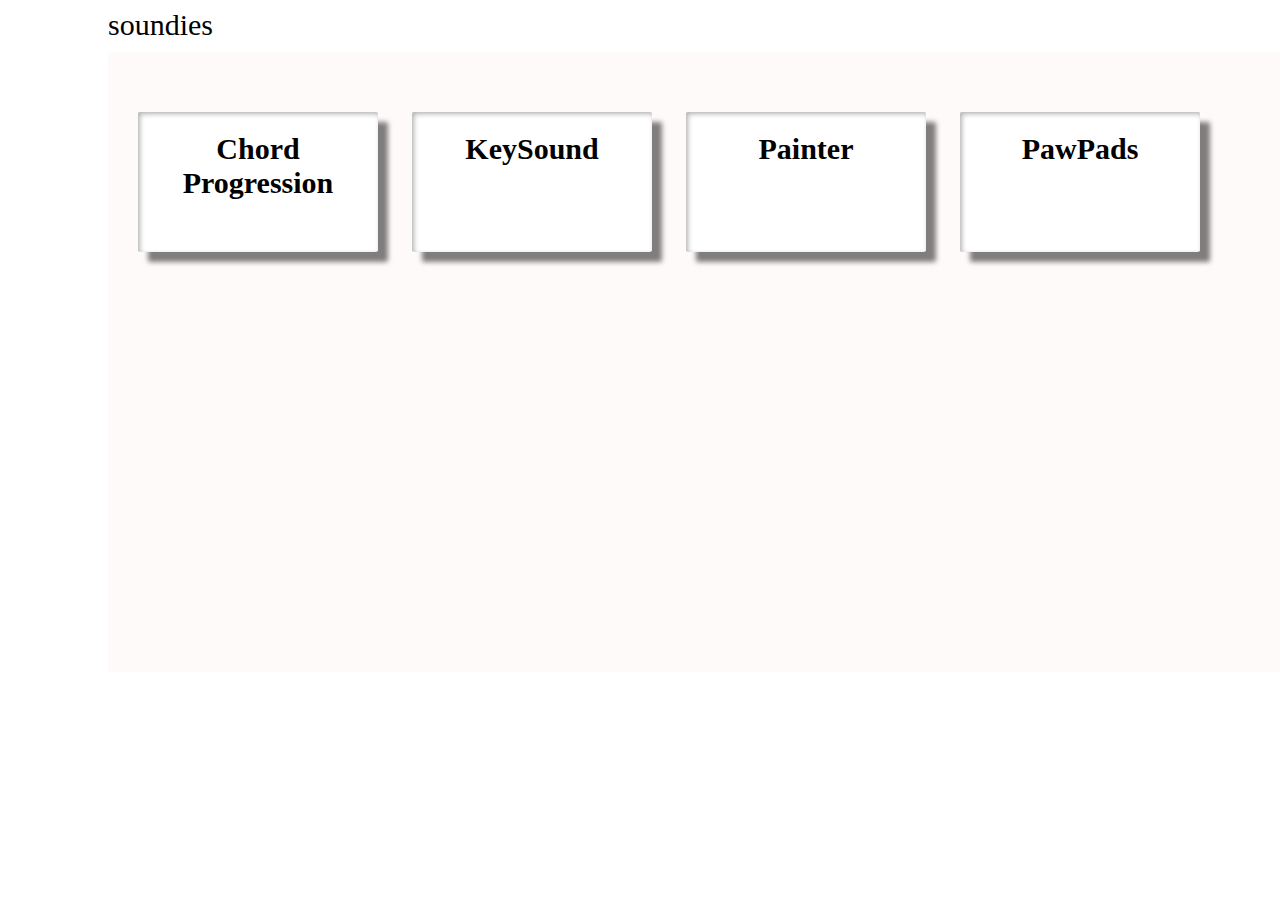
<file: index.html>
<!DOCTYPE html>
<html lang="ja">
<head>
	<meta charset="utf-8">
	<title>soundies</title>
	<link rel="stylesheet" href="style.css">
	<script type="text/javascript" src="http://code.jquery.com/jquery-1.11.0.min.js"></script>
	<script type="text/javascript" src="soundpreview.js"></script>
</head>
<body>
<div id="container">
	<div class="header">soundies</div>
	<div class="main">
	<a href="chord_progression/chord_progression.html"><div class="contentsicon">Chord<br>Progression</div></href>
	<a href="keysound/keySound.html"><div class="contentsicon">KeySound</div></href>
	<a href="painter/painter.html"><div class="contentsicon">Painter</div></href>
  <a href="pawpads/pawpads.html"><div class="contentsicon">PawPads</div></href>
	</div>
</div>
</body>
</html>
</file>
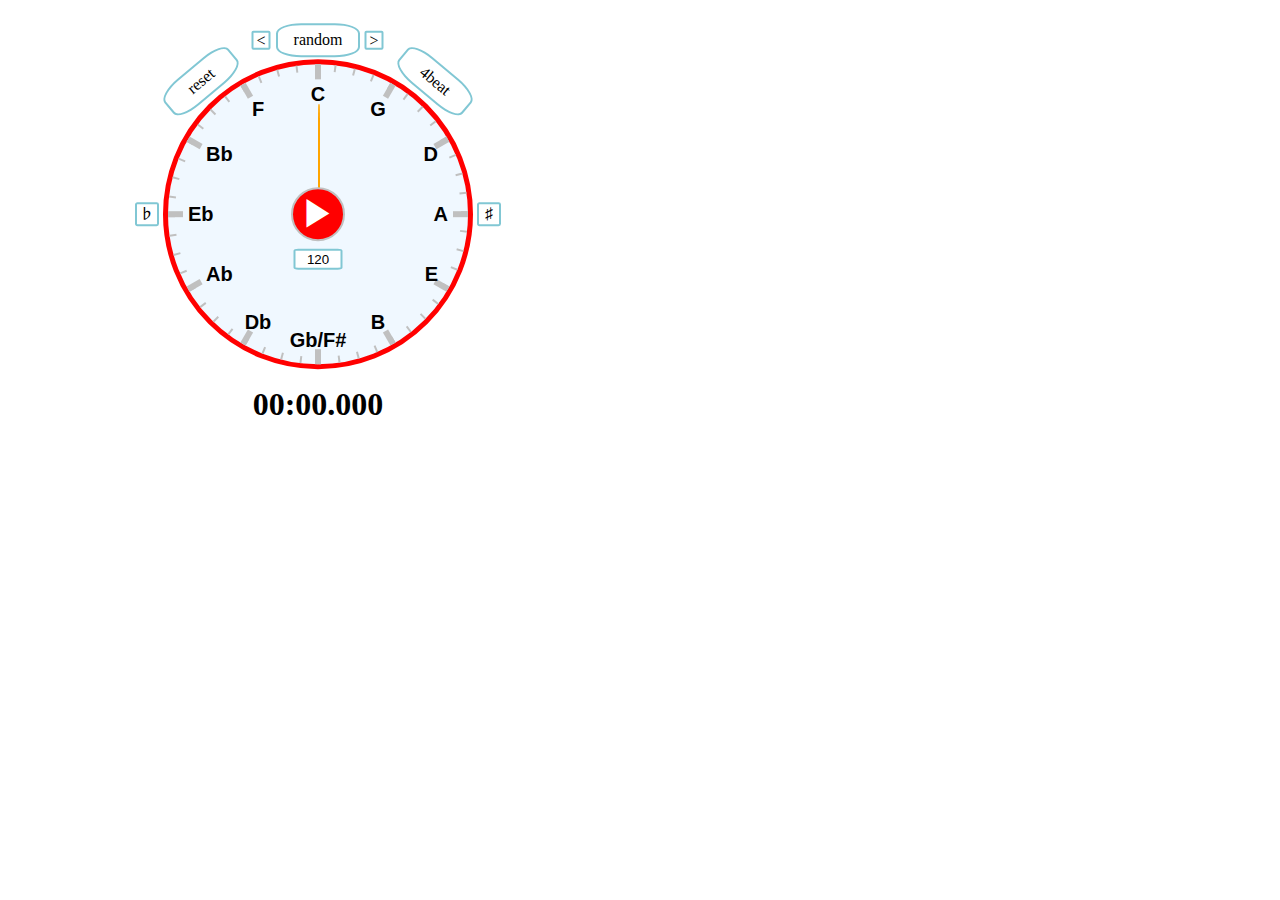
<file: clockChords/index.html>
<!DOCTYPE html>
<html lang="ja">
  <head>
    <meta charset="utf-8">
    <title>Clock Chords</title>
    <link rel="stylesheet" href="clockChords.css">
    <script type="text/javascript" src="https://ajax.googleapis.com/ajax/libs/jquery/3.4.1/jquery.min.js"></script>
  </head>
  <body>
    <div class="container">
    <br>
    <div class="clock">
      <div class="maru"></div>
      <div id="playbar"></div>
      <div id="beatset"></div>
      <div class="button resetbutton" onclick="reset()"><span class="textposition">reset</span></div>
      <div class="button chordbutton" onclick="chord()"><span class="textposition" id="chordflowtype">random</span></div>
      <div class="chordflowtypebutton chordflowtypeplus" onclick="chordflowtypeplus()"><span class="textposition">></span></div>
      <div class="chordflowtypebutton chordflowtypeminus" onclick="chordflowtypeminus()"><span class="textposition"><</span></div>
      <div class="keychangebutton keyplus" onclick="keyplus()"><span class="textposition">♯</span></div>
      <div id="keysharpcount"></div>
      <div class="keychangebutton keyminus" onclick="keyminus()"><span class="textposition">♭</span></div>
      <div id="keyflatcount"></div>
      <div class="button beatbutton" onclick="beatchange()"><span class="textposition" id="beattype">4beat</span></div>
        <input type="text" id="m0" value="C" class="chordtext">
        <input type="text" id="m1" value="G" class="chordtext">
        <input type="text" id="m2" value="D" class="chordtext">
        <input type="text" id="m3" value="A" class="chordtext">
        <input type="text" id="m4" value="E" class="chordtext">
        <input type="text" id="m5" value="B" class="chordtext">
        <input type="text" id="m6" value="Gb/F#" class="chordtext">
        <input type="text" id="m7" value="Db" class="chordtext">
        <input type="text" id="m8" value="Ab" class="chordtext">
        <input type="text" id="m9" value="Eb" class="chordtext">
        <input type="text" id="m10" value="Bb" class="chordtext">
        <input type="text" id="m11" value="F" class="chordtext">
      <div class="playbutton"  onclick="playbutton()" id="playstatus">▶</div>
      <form name="inputdisabled"><input type="text" name="bpm" size="3" maxlength="3" value="120" id="bpm" disabled></form>
      <div class="countarea">
        <h1 id="timerLabel">00:00.000</h1>
      </div>
    </div>
  </div>
  <script src="clockChords.js"></script>
　<script src="play.js"></script>
  </body>
</html>
</file>
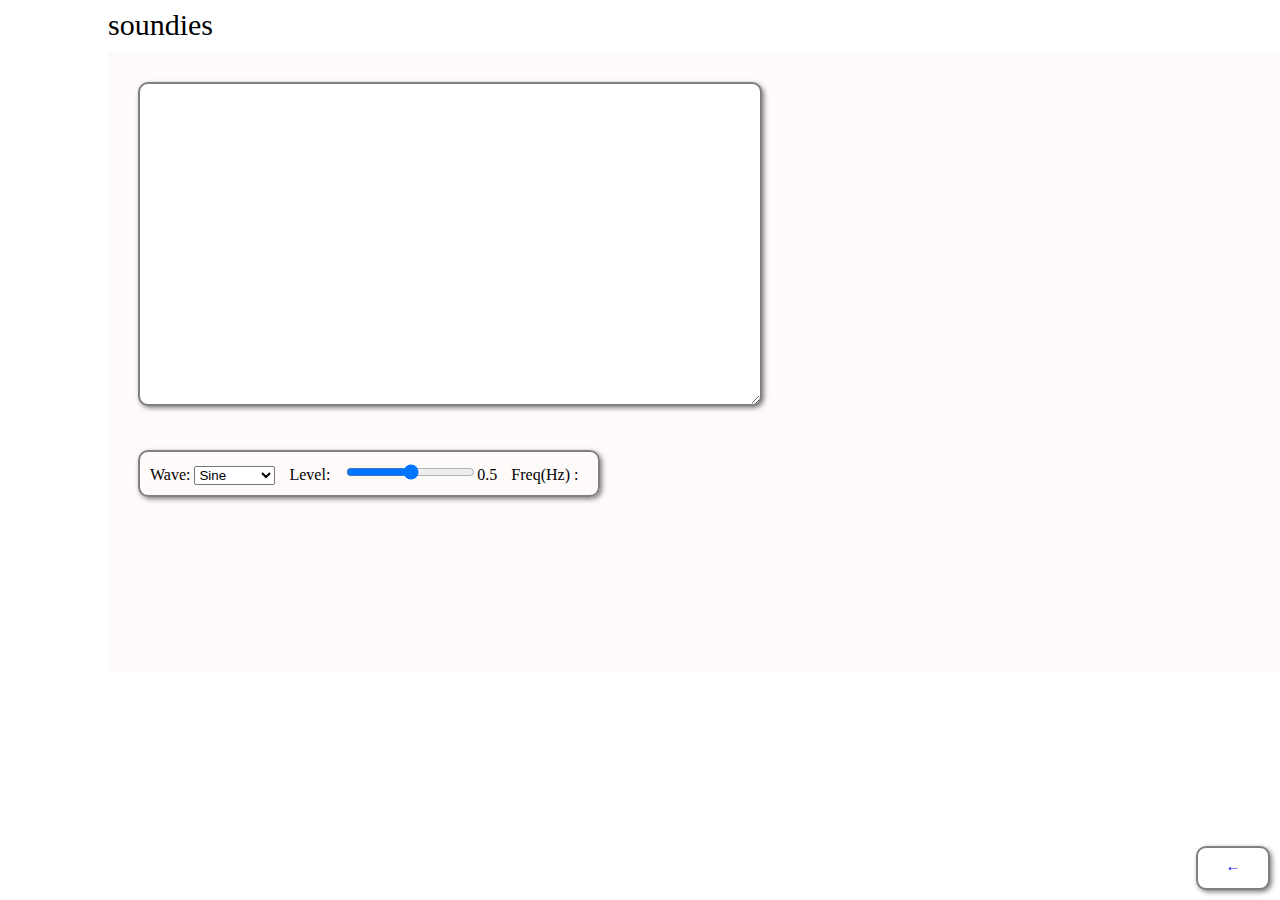
<file: keysound/keySound.html>
<!DOCTYPE html>
<html lang="ja">
<head>
	<meta charset="utf-8">
	<title>KeySound</title>
	<link rel="stylesheet" href="../style.css">
	<script type="text/javascript" src="http://code.jquery.com/jquery-1.11.0.min.js"></script>
  <script type="text/javascript" src="keySound.js"></script>
</head>
<body>
<div id="container">
	<div class="header">soundies</div>

	<div class="main">
  	<textarea class="textarea" name="keyAudio" cols="100" rows="10"></textarea>
		<br>
		<div class="osc">
       <span>Wave:</span>
       <select id="wave" onchange="Setup()">
           <option value="sine">Sine</option>
           <option value="square">Square</option>
           <option value="sawtooth">SawTooth</option>
           <option value="triangle">Triangle</option>
			 </select>
       <span class="margin">Level:</span>
       <input type="range" min="0" max="1" step="0.01" value="0.5" id="level" value="1" oninput="Setup()"/><span id="leveldisp">0.5</span>
       <span class="margin">Freq(Hz) : </span><span id="keyAudioFreq"></span>
  	</div>
  </div>
</div>
	<br>
  <a href="../index.html"><div class="Return_view">←</div></a>
</body>
</html>
</file>
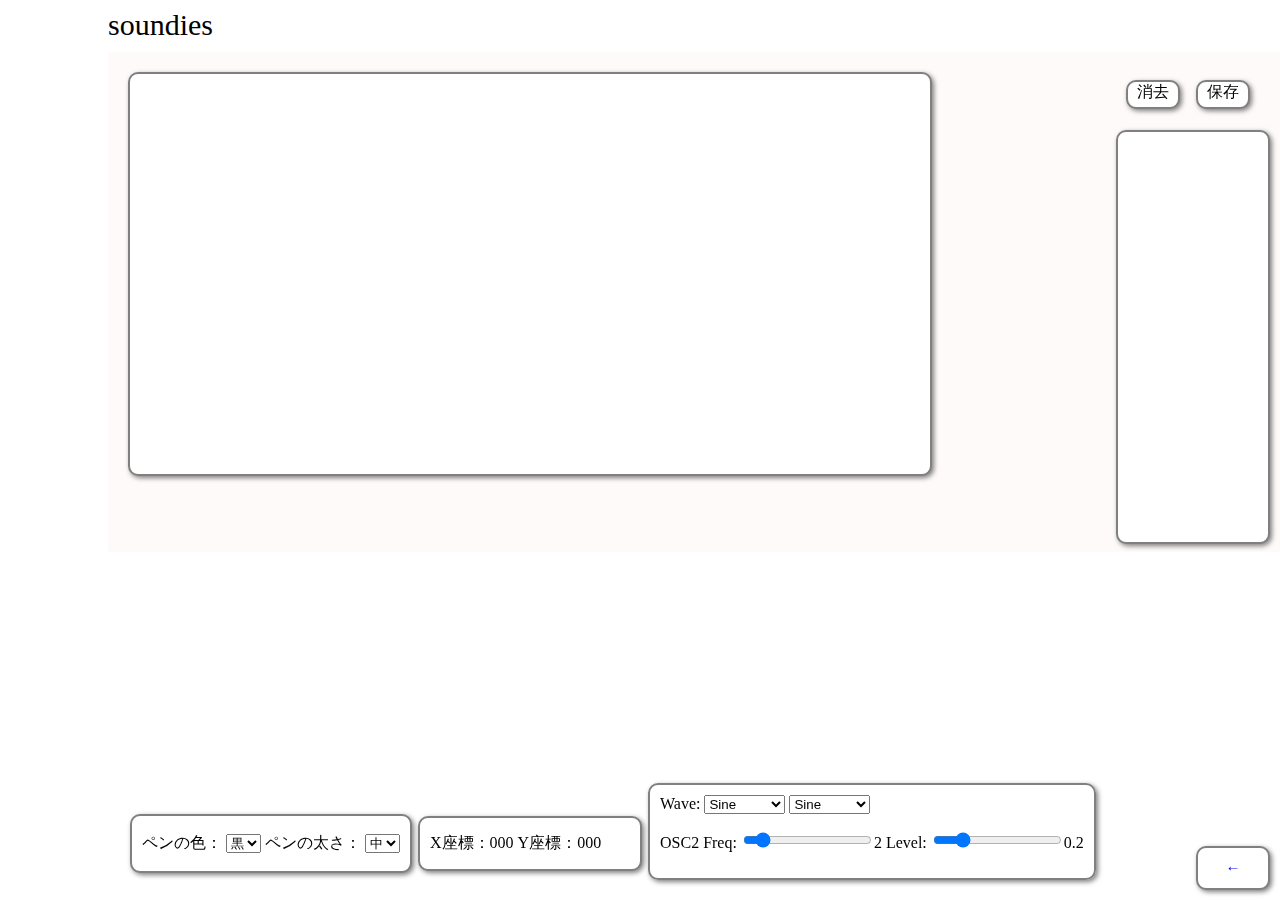
<file: painter/painter.html>
<!DOCTYPE html>
<html lang="ja">
<head>
  <meta charset="utf-8">
  <title>Painter</title>
  <link rel="stylesheet" href="painter.css">
  <script type="text/javascript" src="https://ajax.googleapis.com/ajax/libs/jquery/3.4.1/jquery.min.js"></script>
	<script type="text/javascript" src="painter.js"></script>
</head>
<body>
  <div class="container">
  	<div class="header">soundies</div>
	  <div class="main">
      <div class="canvasarea">
        <canvas id="mycanvas" width="800px" height="400px">
          お使いのブラウザは対応していません。
        </canvas>
      </div>
      <p>
      <div class="erasearea" id="erase">消去</div>
      <div id="save" >保存</div>
      </p>
        <div id="gallery"></div>

      <div class="parametersarea">
        <span class="toolarea">
            <p>
            <span>ペンの色： </span>
            <select id="penColor">
              <option value="black">黒</option>
              <option value="red">赤</option>
              <option value="blue">青</option>
            </select>
            <span>ペンの太さ： </span>
            <select id="penWidth">
              <option value="1">細</option>
              <option value="3" selected>中</option>
              <option value="5">太</option>
            </select>

            </p>
        </span>

        <span class="Coordinatearea">
          <span>X座標：</span><span id="CoordinateX">000</span>
          <span>Y座標：</span><span id="CoordinateY">000</span>
        </span>

        <span class="osc">
           <span>Wave:</span>
           <select id="wave" onchange="Setup()">
               <option value="sine">Sine</option>
               <option value="square">Square</option>
               <option value="sawtooth">SawTooth</option>
               <option value="triangle">Triangle</option>
    			 </select>
           <select id="wave2" onchange="Setup()">
               <option value="sine">Sine</option>
               <option value="square">Square</option>
               <option value="sawtooth">SawTooth</option>
               <option value="triangle">Triangle</option>
    			 </select>
           <p>
             <span class="margin">OSC2 Freq:</span>
             <input type="range" min="1" max="10" step="0.01" value="2" id="osc2freq" oninput="Setup()"/><span id="osc2freqdisp">2</span>
             <span class="margin">Level:</span>
             <input type="range" min="0" max="1" step="0.01" value="0.2" id="level" oninput="Setup()"/><span id="leveldisp">0.2</span>
           </p>
      	</span>
      </div>
    </div>
  </div>

  <br>
  <a href="../index.html"><div class="Return_view">←</div></a>
</body>
</html>
</file>
<file: style.css>
#container{

}

.header {
  width: 100vw;
  height: 30px;
	margin: 0 auto;
  text-align: left;
  padding-left: 100px;
  display: table-cell;
  vertical-align: middle;
  font-size: 30px;
}

.main {
  width: 100vw;
  height: 600px;
	margin: 100px;
  background-color: #fffafa;
  margin-top: 10px;
  padding: 10px;
}

.textarea {
  width: 600px;
  height: 300px;
	margin: 20px;
  border: solid gray 2px;
  border-radius: 10px;
  padding: 10px;
  box-shadow: 2px 2px 5px rgba(0, 0, 0, 0.5);
}

.contentsicon {
  height: 100px;
  width: 200px;
  border-radius: 1%;
  display: inline-block;
  padding: 20px;
  margin-right: 30px;
  margin-top: 30px;
  cursor: pointer;
  vertical-align: middle;
  text-align: center;
  background-color: #ffffff;
  color: black;
  font-weight: bold;
  font-size: 30px;
  box-shadow: 2px 2px 5px rgba(0, 0, 0, 0.3) inset, 10px 10px 5px rgba(0, 0, 0, 0.5);
  -webkit-transform: translate(20px,20px);
}

 a {
  text-decoration: none;
 }

.Return_view {
    clear: both;
    position: fixed;
    bottom: 0px;
    right: 0px;
    width: 50px;
    height: 20px;
    text-align: center;
    display: table-cell;
    vertical-align: middle;
    border: solid gray 2px;
    border-radius: 10px;
    background-color: #ffffff;
    font-size: 15px;
    padding: 10px;
    margin: 10px;
    box-shadow: 2px 2px 5px rgba(0, 0, 0, 0.5);
}

.osc {
  clear: both;
  /* position: fixed; */
  bottom: 0px;
  text-align: center;
  display: inline-block;
  border: solid gray 2px;
  border-radius: 10px;
  padding: 10px;
  margin: 20px;
  margin-bottom: 20px;
  box-shadow: 2px 2px 5px rgba(0, 0, 0, 0.5);
}

.contentsarea {
  width: 800px;
  height: 400px;
  border: solid gray 2px;
  border-radius: 10px;
  background-color: white;
  box-shadow: 2px 2px 5px rgba(0, 0, 0, 0.5);
  margin: 20px;
}

.margin {
  margin: 10px;
}
</file>
<file: clockChords/clockChords.css>
.container {
  position: absolute;
  transform: translate(50%, 10%);
}

.clock {
  position: relative;
  width: 300px;
  height: 300px;
  border-radius: 50%;
  border: solid 5px red;
  background-color: #f0f8ff;
  display: inline-block;
}

.maru {
  position: absolute;
  top: calc(50%);
  left: calc(50%);
  transform: translate(-50%, -50%);
  border-radius: 50%;
  background-color: red;
  width: 50px;
  height: 50px;
  border: solid 2px silver;
  z-index: 2;
}

.playbutton {
  position: absolute;
  top: calc(50%);
  left: calc(50%);
  transform: translate(-50%, -50%);
  font-size: 35px;
  color: white;
  z-index: 2;
  cursor: pointer;
}

.countarea {
  position: absolute;
  bottom: calc(-40%);
  left: calc(50%);
  transform: translate(-50%, -50%);
}

.button {
  width:80px;
  height:30px;
  border-radius: 30%;
  border: solid 2px #81C7D4;
  z-index: 1;
  cursor: pointer;
}

.keychangebutton {
  width:20px;
  height:20px;
  border-radius: 10%;
  border: solid 2px #81C7D4;
  z-index: 2;
  cursor: pointer;
}

.chordflowtypebutton {
  width:15px;
  height:15px;
  border-radius: 10%;
  border: solid 2px #81C7D4;
  z-index: 2;
  cursor: pointer;
}

.chordflowtypeplus {
  position: absolute;
  top: calc(-8%);
  right: calc(25%);
  z-index: 2;
  transform: translate(-50%, -50%);
}

.chordflowtypeplus > .textposition {
  position: absolute;
  top: calc(50%);
  left: calc(50%);
  z-index: 2;
  transform: translate(-50%, -50%);
}

#keysharpcount {
  position: absolute;
  top: calc(50%);
  right: calc(-17%);
  z-index: 2;
  transform: translate(-50%, -50%);
}

#keyflatcount {
  position: absolute;
  top: calc(50%);
  left: calc(-14%);
  z-index: 2;
  transform: translate(-50%, -50%);
}

.chordflowtypeminus {
  position: absolute;
  top: calc(-8%);
  left: calc(31%);
  z-index: 2;
  transform: translate(-50%, -50%);
}

.chordflowtypeminus > .textposition {
  position: absolute;
  top: calc(50%);
  left: calc(50%);
  z-index: 2;
  transform: translate(-50%, -50%);
}

.keyplus {
  position: absolute;
  top: calc(50%);
  right: calc(-15%);
  z-index: 2;
  transform: translate(-50%, -50%);
}

.keyplus > .textposition {
  position: absolute;
  top: calc(50%);
  left: calc(50%);
  z-index: 2;
  transform: translate(-50%, -50%);
}

.keyminus {
  position: absolute;
  top: calc(50%);
  left: calc(-7%);
  z-index: 2;
  transform: translate(-50%, -50%);
}

.keyminus > .textposition {
  position: absolute;
  top: calc(50%);
  left: calc(50%);
  z-index: 2;
  transform: translate(-50%, -50%);
}

.beatbutton {
  position: absolute;
  top: calc(0%);
  left: calc(75%);
  transform: translate(-50%, -50%);
  transform: rotate(40deg);
}

.beatbutton > .textposition {
  position: absolute;
  top: calc(50%);
  left: calc(50%);
  transform: translate(-50%, -50%);
}

.chordbutton {
  position: absolute;
  top: calc(-8%);
  left: calc(50%);
  transform: translate(-50%, -50%);
}

.chordbutton > .textposition {
  position: absolute;
  top: calc(50%);
  left: calc(50%);
  transform: translate(-50%, -50%);
}

.resetbutton {
  position: absolute;
  top: calc(0%);
  left: calc(-3%);
  transform: translate(-50%, -50%);
  transform: rotate(-40deg);
}

.resetbutton > .textposition {
  position: absolute;
  top: calc(50%);
  left: calc(50%);
  transform: translate(-50%, -50%);
}

.bar {
  position: absolute;
  top: 0;
  left: calc(50% - 3px);
  width: 6px;
  height: 50%;
  transform-origin: bottom;
}

.bar::after {
  position: absolute;
  top: 0;
  content: "";
  width: 6px;
  height: 15px;
  background-color: silver;
}

.beat {
  position: absolute;
  top: 0;
  left: calc(50% - 3px);
  width: 6px;
  height: 50%;
  transform-origin: bottom;
}

.beat::after {
  position: absolute;
  top: 0;
  content: "";
  width: 2px;
  height: 7px;
  background-color: silver;
}

.chordtext {
  border: none;
  background: none;
  width: 60px;
  cursor: pointer;
}

#playbarinitial {
  position: absolute;
  bottom: calc(50%);
  left: calc(50%);
  background-color: orange;
  transform: translate(-50%, -50%);
  transform-origin: bottom;
  border-radius: 20%;
  width: 2px;
  height: 110px;
  transform: rotate(0deg);
}

#bpm {
  position: absolute;
  bottom: calc(28%);
  left: calc(50%);
  transform: translate(-50%, -50%);
  border-radius: 10%;
  border: solid 2px #81C7D4;
  z-index: 1;
  text-align: center;
}

#m0 {
  position: absolute;
  top: calc(10%);
  left: calc(50%);
  transform: translate(-50%, -50%);
  font-size: 20px;
  font-weight: bold;
  transform-origin: bottom;
  text-align: center;
}

#m1 {
  position: absolute;
  top: calc(15%);
  left: calc(70%);
  transform: translate(-50%, -50%);
  font-size: 20px;
  font-weight: bold;
  transform-origin: bottom;
  text-align: center;
}

#m2 {
  position: absolute;
  top: calc(30%);
  left: calc(80%);
  transform: translate(-50%, -50%);
  font-size: 20px;
  font-weight: bold;
  transform-origin: bottom;
  text-align: right;
}

#m3 {
  position: absolute;
  top: calc(50%);
  right: calc(6%);
  transform: translateY(-50%);
  font-size: 20px;
  font-weight: bold;
  transform-origin: bottom;
  text-align: right;
}

#m4 {
  position: absolute;
  top: calc(70%);
  left: calc(80%);
  transform: translate(-50%, -50%);
  font-size: 20px;
  font-weight: bold;
  transform-origin: bottom;
  text-align: right;
}

#m5 {
  position: absolute;
  top: calc(86%);
  left: calc(70%);
  transform: translate(-50%, -50%);
  font-size: 20px;
  font-weight: bold;
  transform-origin: bottom;
  text-align: center;
}

#m6 {
  position: absolute;
  top: calc(92%);
  left: calc(50%);
  transform: translate(-50%, -50%);
  font-size: 20px;
  font-weight: bold;
  transform-origin: bottom;
  text-align: center;
}

#m7 {
  position: absolute;
  top: calc(86%);
  left: calc(30%);
  transform: translate(-50%, -50%);
  font-size: 20px;
  font-weight: bold;
  transform-origin: bottom;
  text-align: center;
}

#m8 {
  position: absolute;
  top: calc(70%);
  left: calc(12%);
  transform: translateY(-50%);
  font-size: 20px;
  font-weight: bold;
  transform-origin: bottom;
  text-align: left;
}

#m9 {
  position: absolute;
  top: calc(50%);
  left: calc(6%);
  transform: translateY(-50%);
  font-size: 20px;
  font-weight: bold;
  transform-origin: bottom;
  text-align: left;
}

#m10 {
  position: absolute;
  top: calc(30%);
  left: calc(12%);
  transform: translateY(-50%);
  font-size: 20px;
  font-weight: bold;
  transform-origin: bottom;
  text-align: left;
}

#m11 {
  position: absolute;
  top: calc(15%);
  left: calc(30%);
  transform: translate(-50%, -50%);
  font-size: 20px;
  font-weight: bold;
  transform-origin: bottom;
  text-align: center;
}

@keyframes rotation-s {
    0% {transform: rotate(0deg)}
    100% {transform: rotate(360deg)}
}
</file>
<file: painter/painter.css>
#mycanvas {
  position: fixed;
  border: solid gray 2px;
  border-radius: 10px;
  background-color: white;
  box-shadow: 2px 2px 5px rgba(0, 0, 0, 0.5);
  cursor: crosshair;
  margin: 20px;
}

.thumnail {
  border: 2px solid #999;
  margin-top: 5px;
  border-radius: 10px;
  box-shadow: 2px 2px 5px rgba(0, 0, 0, 0.5);
}

.parametersarea{
  position: fixed;
  bottom: 0px;
  left: 110px;
}

.toolarea {
  clear: both;
  text-align: center;
  display: inline-block;
  border: solid gray 2px;
  border-radius: 10px;
  padding: 1px 10px 1px 10px;
  margin: 10px 1px 10px 20px;
  margin-top: 20px;
  background-color: white;
  box-shadow: 2px 2px 5px rgba(0, 0, 0, 0.5);
}

.Coordinatearea {
  clear: both;
  width: 200px;
  text-align: left;
  display: inline-block;
  border: solid gray 2px;
  border-radius: 10px;
  padding: 1px 10px 1px 10px;
  margin: 10px 1px 10px 1px;
  padding-top: 15px;
  padding-bottom: 15px;
  background-color: white;
  box-shadow: 2px 2px 5px rgba(0, 0, 0, 0.5);
}

.osc {
  clear: both;
  display: inline-block;
  border: solid gray 2px;
  border-radius: 10px;
  padding: 10px;
  margin: 10px 10px 10px 1px;
  margin-bottom: 20px;
  box-shadow: 2px 2px 5px rgba(0, 0, 0, 0.5);
}

.erasearea {
  position: fixed;
  right: 100px;
  top: 80px;
  width: 50px;
  height: 25px;
  text-align: center;
  border: solid gray 2px;
  border-radius: 10px;
  background-color: white;
  box-shadow: 2px 2px 5px rgba(0, 0, 0, 0.5);
  cursor: pointer;
}

#gallery {
  position: fixed;
  right: 10px;
  top: 130px;
  width: 150px;
  height: 400px;
  border: solid gray 2px;
  border-radius: 10px;
  background-color: white;
  text-align: center;
  padding-top: 10px;
  box-shadow: 2px 2px 5px rgba(0, 0, 0, 0.5);
}

#save {
  position: fixed;
  right: 30px;
  top: 80px;
  width: 50px;
  height: 25px;
  text-align: center;
  border: solid gray 2px;
  border-radius: 10px;
  background-color: white;
  box-shadow: 2px 2px 5px rgba(0, 0, 0, 0.5);
  cursor: pointer;
}

.canvasarea {
  width: 100vw;
  height: 500px;
	margin: 100px;
  background-color: #fffafa;
  margin-top: 10px;
}


.header {
  width: 100vw;
  height: 30px;
	margin: 0 auto;
  text-align: left;
  padding-left: 100px;
  display: table-cell;
  vertical-align: middle;
  font-size: 30px;
}

.Return_view {
    clear: both;
    position: fixed;
    bottom: 0px;
    right: 0px;
    width: 50px;
    height: 20px;
    text-align: center;
    display: table-cell;
    vertical-align: middle;
    border: solid gray 2px;
    border-radius: 10px;
    background-color: #ffffff;
    font-size: 15px;
    padding: 10px;
    margin: 10px;
    box-shadow: 2px 2px 5px rgba(0, 0, 0, 0.5);
}
</file>
